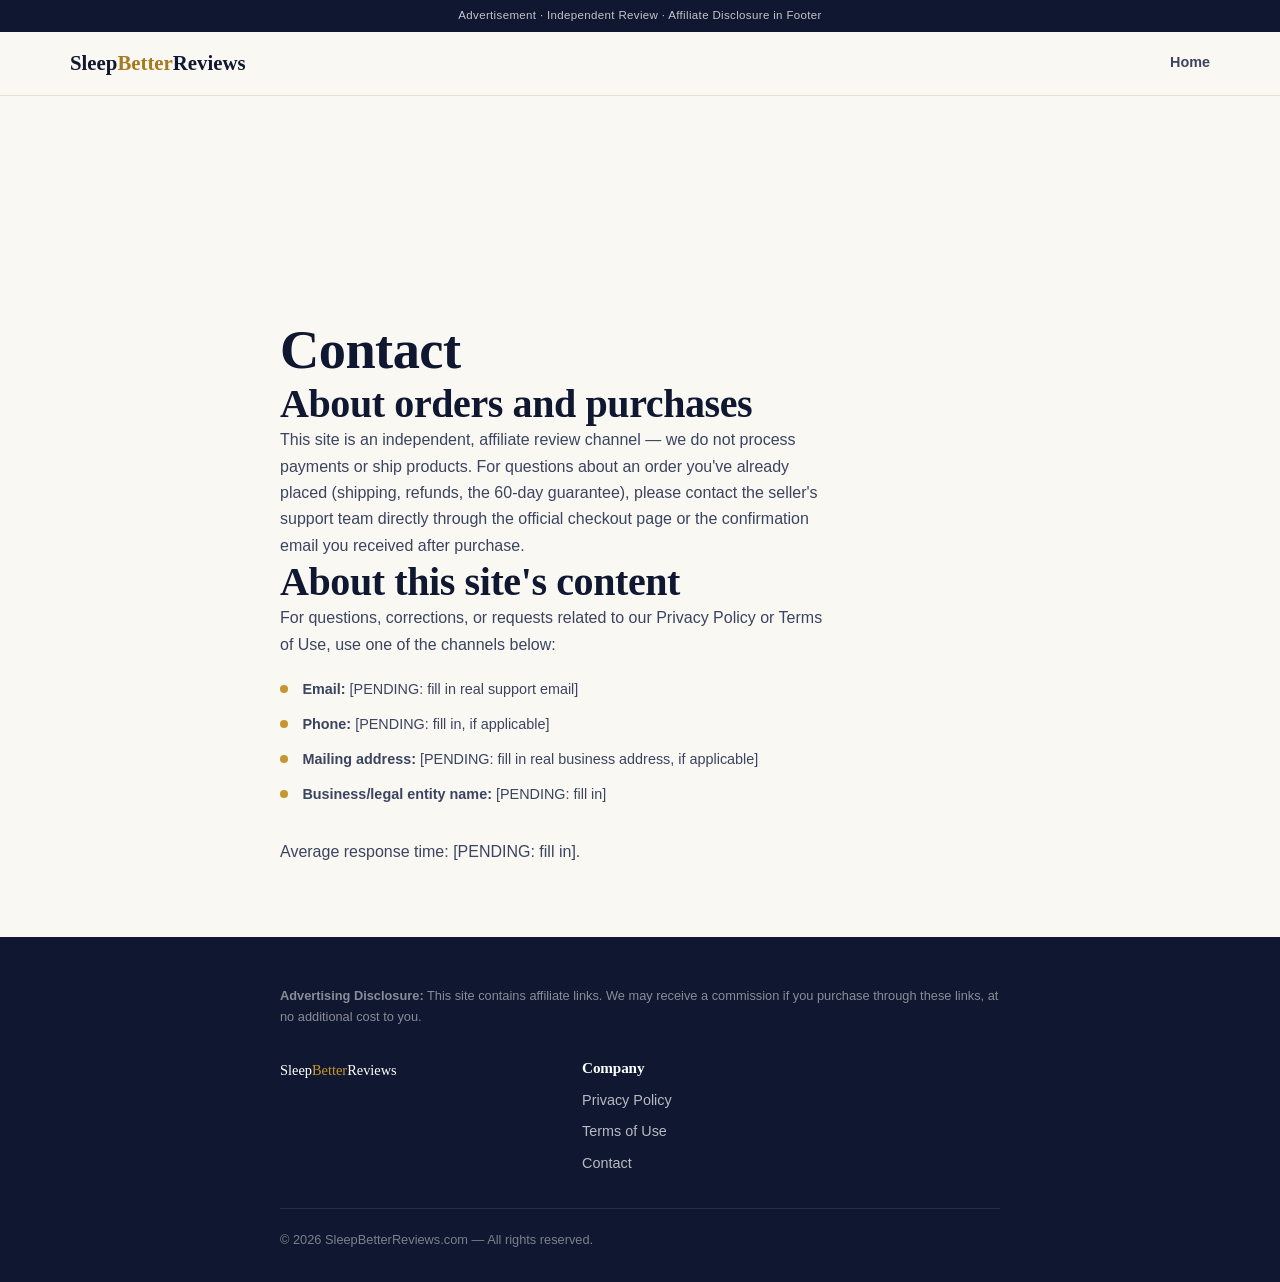
<file: contact.html>
<!DOCTYPE html>
<html lang="en-US">
<head>
<meta charset="UTF-8">
<meta name="viewport" content="width=device-width, initial-scale=1.0">
<title>Contact | SleepBetterReviews</title>
<meta name="description" content="How to contact SleepBetterReviews.">
<meta name="robots" content="index, follow">
<meta name="theme-color" content="#1B2A4A">
<link rel="canonical" href="https://www.sleepbetterreviews.com/contact.html">
<link rel="stylesheet" href="style.css">
</head>
<body>

<a class="skip-link" href="#main">Skip to content</a>

<div class="sponsored-bar">Advertisement &middot; Independent Review &middot; Affiliate Disclosure in Footer</div>

<header class="masthead" id="top">
  <div class="masthead-inner">
    <a class="brand" href="index.html">Sleep<span>Better</span>Reviews</a>
    <nav class="main-nav" aria-label="Section navigation">
      <a href="index.html">Home</a>
    </nav>
  </div>
</header>

<main id="main">
  <section class="section">
    <div class="container container-narrow">

      <!-- ==========================================================
           [PENDING: LEGAL REVIEW / REAL DATA]
           No email, phone number, address, or business ID was invented on this page. The team must fill in
           the [PENDING] fields with real contact information before publishing and before running Google Ads
           campaigns (Google Ads policy requires verifiable contact information for certain ad types).
      =========================================================== -->
      <div class="info-card reveal" style="margin-bottom: var(--space-4);">
        <p><strong>[PENDING: LEGAL REVIEW]</strong> — Fill in with real contact information before publishing. No contact information was fabricated in this template.</p>
      </div>

      <h1>Contact</h1>

      <h2>About orders and purchases</h2>
      <p>This site is an independent, affiliate review channel — we do not process payments or ship products. For questions about an order you've already placed (shipping, refunds, the 60-day guarantee), please contact the seller's support team directly through the official checkout page or the confirmation email you received after purchase.</p>

      <h2>About this site's content</h2>
      <p>For questions, corrections, or requests related to our <a href="privacy-policy.html">Privacy Policy</a> or <a href="terms.html">Terms of Use</a>, use one of the channels below:</p>

      <ul class="feature-list" role="list" style="margin-top: var(--space-3);">
        <li><strong>Email:</strong> [PENDING: fill in real support email]</li>
        <li><strong>Phone:</strong> [PENDING: fill in, if applicable]</li>
        <li><strong>Mailing address:</strong> [PENDING: fill in real business address, if applicable]</li>
        <li><strong>Business/legal entity name:</strong> [PENDING: fill in]</li>
      </ul>

      <p style="margin-top: var(--space-4);">Average response time: [PENDING: fill in].</p>

    </div>
  </section>
</main>

<footer class="site-footer">
  <div class="container container-narrow">
    <p class="disclosure">
      <strong>Advertising Disclosure:</strong> This site contains affiliate links. We may receive a commission if you purchase through these links, at no additional cost to you.
    </p>
    <div class="footer-grid">
      <div class="footer-col">
        <p class="logo logo-footer">Sleep<span>Better</span>Reviews</p>
      </div>
      <div class="footer-col">
        <h3>Company</h3>
        <nav class="footer-col-links" aria-label="Footer company links">
          <a href="privacy-policy.html">Privacy Policy</a>
          <a href="terms.html">Terms of Use</a>
          <a href="contact.html">Contact</a>
        </nav>
      </div>
    </div>
    <p class="legal-note">&copy; 2026 SleepBetterReviews.com — All rights reserved.</p>
  </div>
</footer>

</body>
</html>
</file>
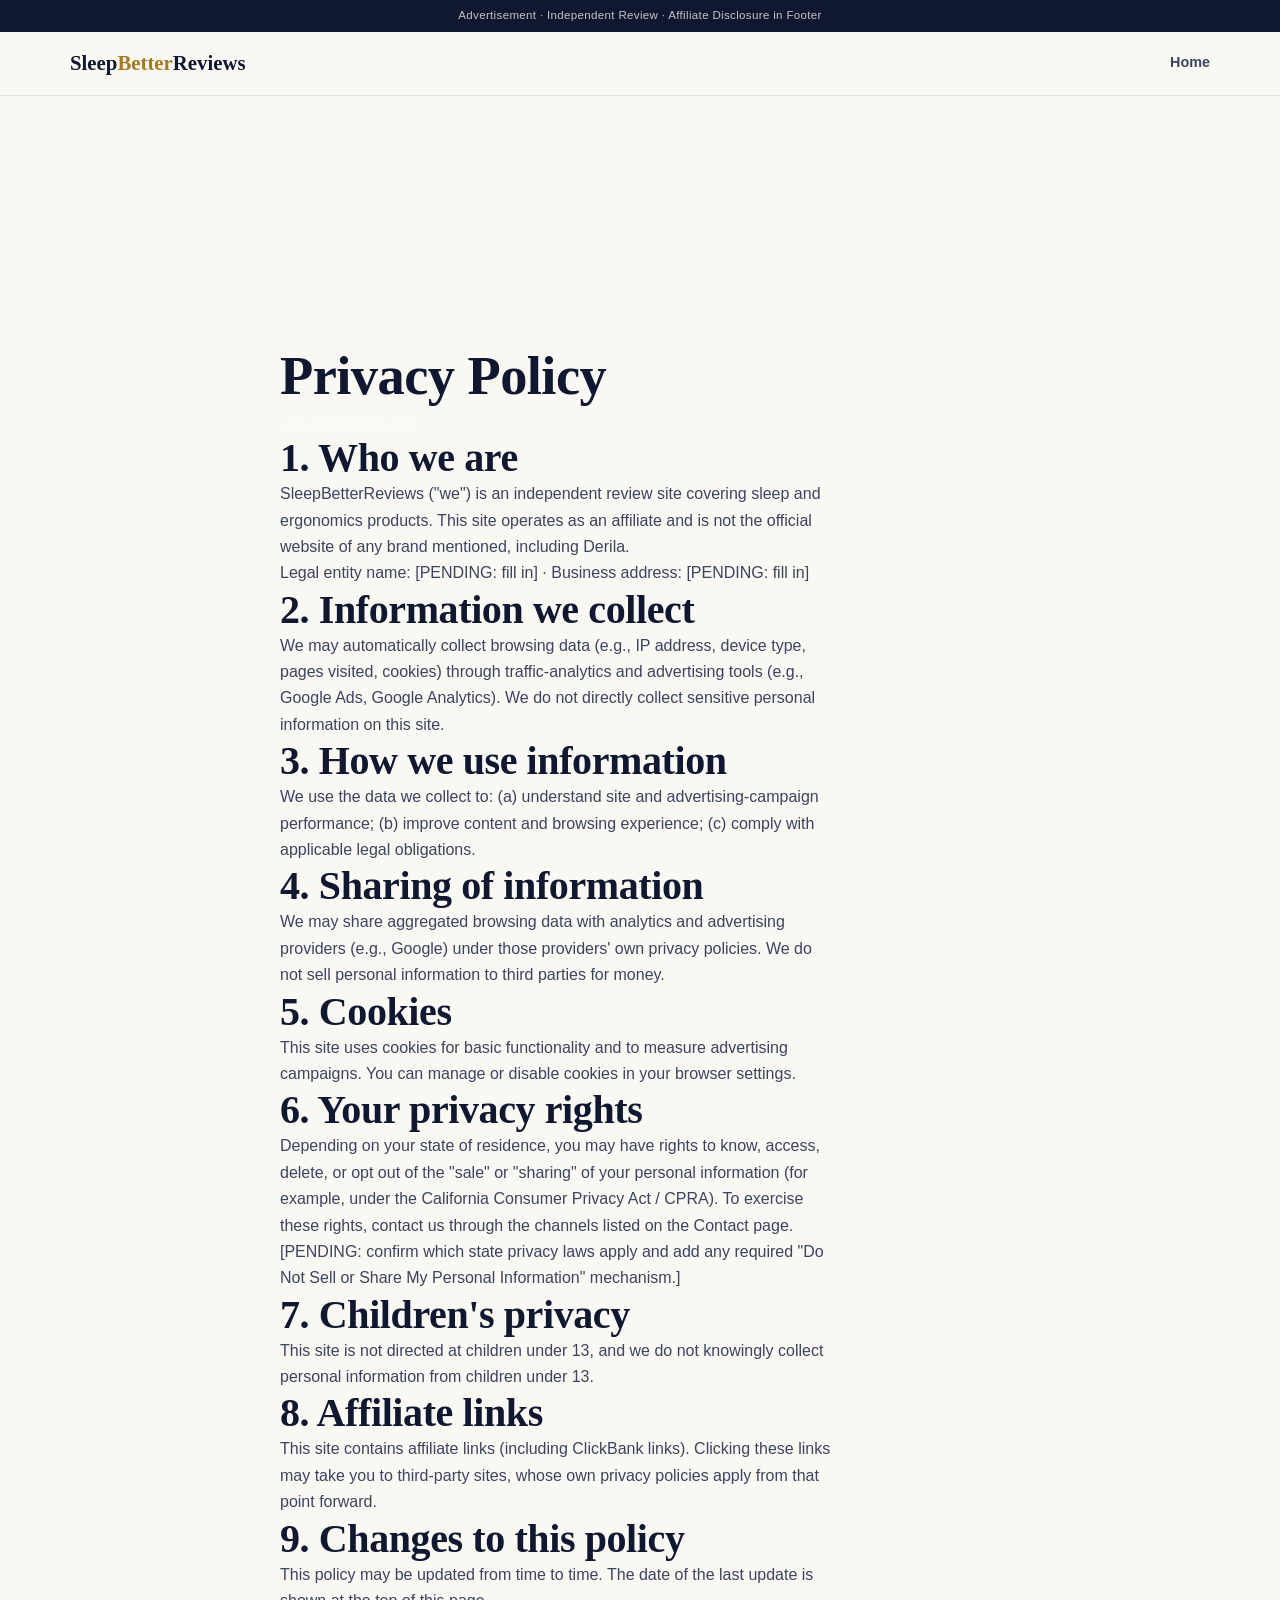
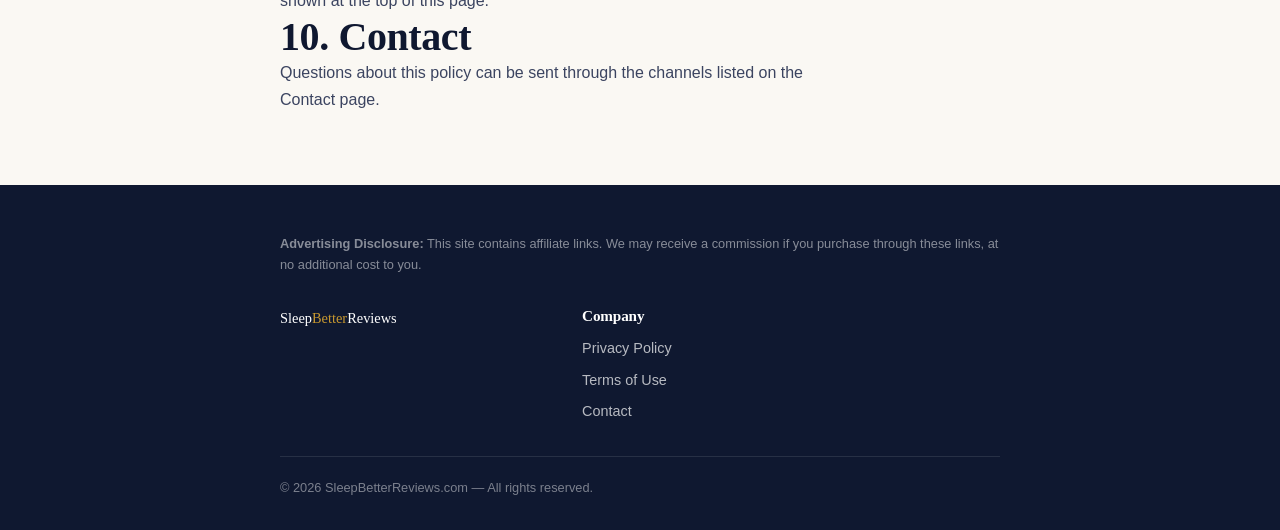
<file: privacy-policy.html>
<!DOCTYPE html>
<html lang="en-US">
<head>
<meta charset="UTF-8">
<meta name="viewport" content="width=device-width, initial-scale=1.0">
<title>Privacy Policy | SleepBetterReviews</title>
<meta name="description" content="Privacy Policy for the SleepBetterReviews website.">
<meta name="robots" content="index, follow">
<meta name="theme-color" content="#1B2A4A">
<link rel="canonical" href="https://www.sleepbetterreviews.com/privacy-policy.html">
<link rel="stylesheet" href="style.css">
</head>
<body>

<a class="skip-link" href="#main">Skip to content</a>

<div class="sponsored-bar">Advertisement &middot; Independent Review &middot; Affiliate Disclosure in Footer</div>

<header class="masthead" id="top">
  <div class="masthead-inner">
    <a class="brand" href="index.html">Sleep<span>Better</span>Reviews</a>
    <nav class="main-nav" aria-label="Section navigation">
      <a href="index.html">Home</a>
    </nav>
  </div>
</header>

<main id="main">
  <section class="section">
    <div class="container container-narrow">

      <!-- ==========================================================
           [PENDING: LEGAL REVIEW]
           This is an auto-generated placeholder document to eliminate the href="#" in production and to
           flag the minimum expected structure of a Privacy Policy for a US audience (referencing the CCPA/CPRA
           where a California nexus may apply, plus general FTC disclosure expectations). DO NOT publish this
           page as final legal text without review by a licensed attorney. Bracketed fields must be filled in
           with the company's real information before campaigns launch.
      =========================================================== -->
      <div class="info-card reveal" style="margin-bottom: var(--space-4);">
        <p><strong>[PENDING: LEGAL REVIEW]</strong> — This text is a provisional template and does not constitute legal advice. It must be reviewed and approved by an attorney before publication in production.</p>
      </div>

      <h1>Privacy Policy</h1>
      <p class="last-updated">Last updated: July 2026</p>

      <h2>1. Who we are</h2>
      <p>SleepBetterReviews ("we") is an independent review site covering sleep and ergonomics products. This site operates as an affiliate and is not the official website of any brand mentioned, including Derila.</p>
      <p>Legal entity name: [PENDING: fill in] &middot; Business address: [PENDING: fill in]</p>

      <h2>2. Information we collect</h2>
      <p>We may automatically collect browsing data (e.g., IP address, device type, pages visited, cookies) through traffic-analytics and advertising tools (e.g., Google Ads, Google Analytics). We do not directly collect sensitive personal information on this site.</p>

      <h2>3. How we use information</h2>
      <p>We use the data we collect to: (a) understand site and advertising-campaign performance; (b) improve content and browsing experience; (c) comply with applicable legal obligations.</p>

      <h2>4. Sharing of information</h2>
      <p>We may share aggregated browsing data with analytics and advertising providers (e.g., Google) under those providers' own privacy policies. We do not sell personal information to third parties for money.</p>

      <h2>5. Cookies</h2>
      <p>This site uses cookies for basic functionality and to measure advertising campaigns. You can manage or disable cookies in your browser settings.</p>

      <h2>6. Your privacy rights</h2>
      <p>Depending on your state of residence, you may have rights to know, access, delete, or opt out of the "sale" or "sharing" of your personal information (for example, under the California Consumer Privacy Act / CPRA). To exercise these rights, contact us through the channels listed on the <a href="contact.html">Contact</a> page. [PENDING: confirm which state privacy laws apply and add any required "Do Not Sell or Share My Personal Information" mechanism.]</p>

      <h2>7. Children's privacy</h2>
      <p>This site is not directed at children under 13, and we do not knowingly collect personal information from children under 13.</p>

      <h2>8. Affiliate links</h2>
      <p>This site contains affiliate links (including ClickBank links). Clicking these links may take you to third-party sites, whose own privacy policies apply from that point forward.</p>

      <h2>9. Changes to this policy</h2>
      <p>This policy may be updated from time to time. The date of the last update is shown at the top of this page.</p>

      <h2>10. Contact</h2>
      <p>Questions about this policy can be sent through the channels listed on the <a href="contact.html">Contact</a> page.</p>

    </div>
  </section>
</main>

<footer class="site-footer">
  <div class="container container-narrow">
    <p class="disclosure">
      <strong>Advertising Disclosure:</strong> This site contains affiliate links. We may receive a commission if you purchase through these links, at no additional cost to you.
    </p>
    <div class="footer-grid">
      <div class="footer-col">
        <p class="logo logo-footer">Sleep<span>Better</span>Reviews</p>
      </div>
      <div class="footer-col">
        <h3>Company</h3>
        <nav class="footer-col-links" aria-label="Footer company links">
          <a href="privacy-policy.html">Privacy Policy</a>
          <a href="terms.html">Terms of Use</a>
          <a href="contact.html">Contact</a>
        </nav>
      </div>
    </div>
    <p class="legal-note">&copy; 2026 SleepBetterReviews.com — All rights reserved.</p>
  </div>
</footer>

</body>
</html>
</file>
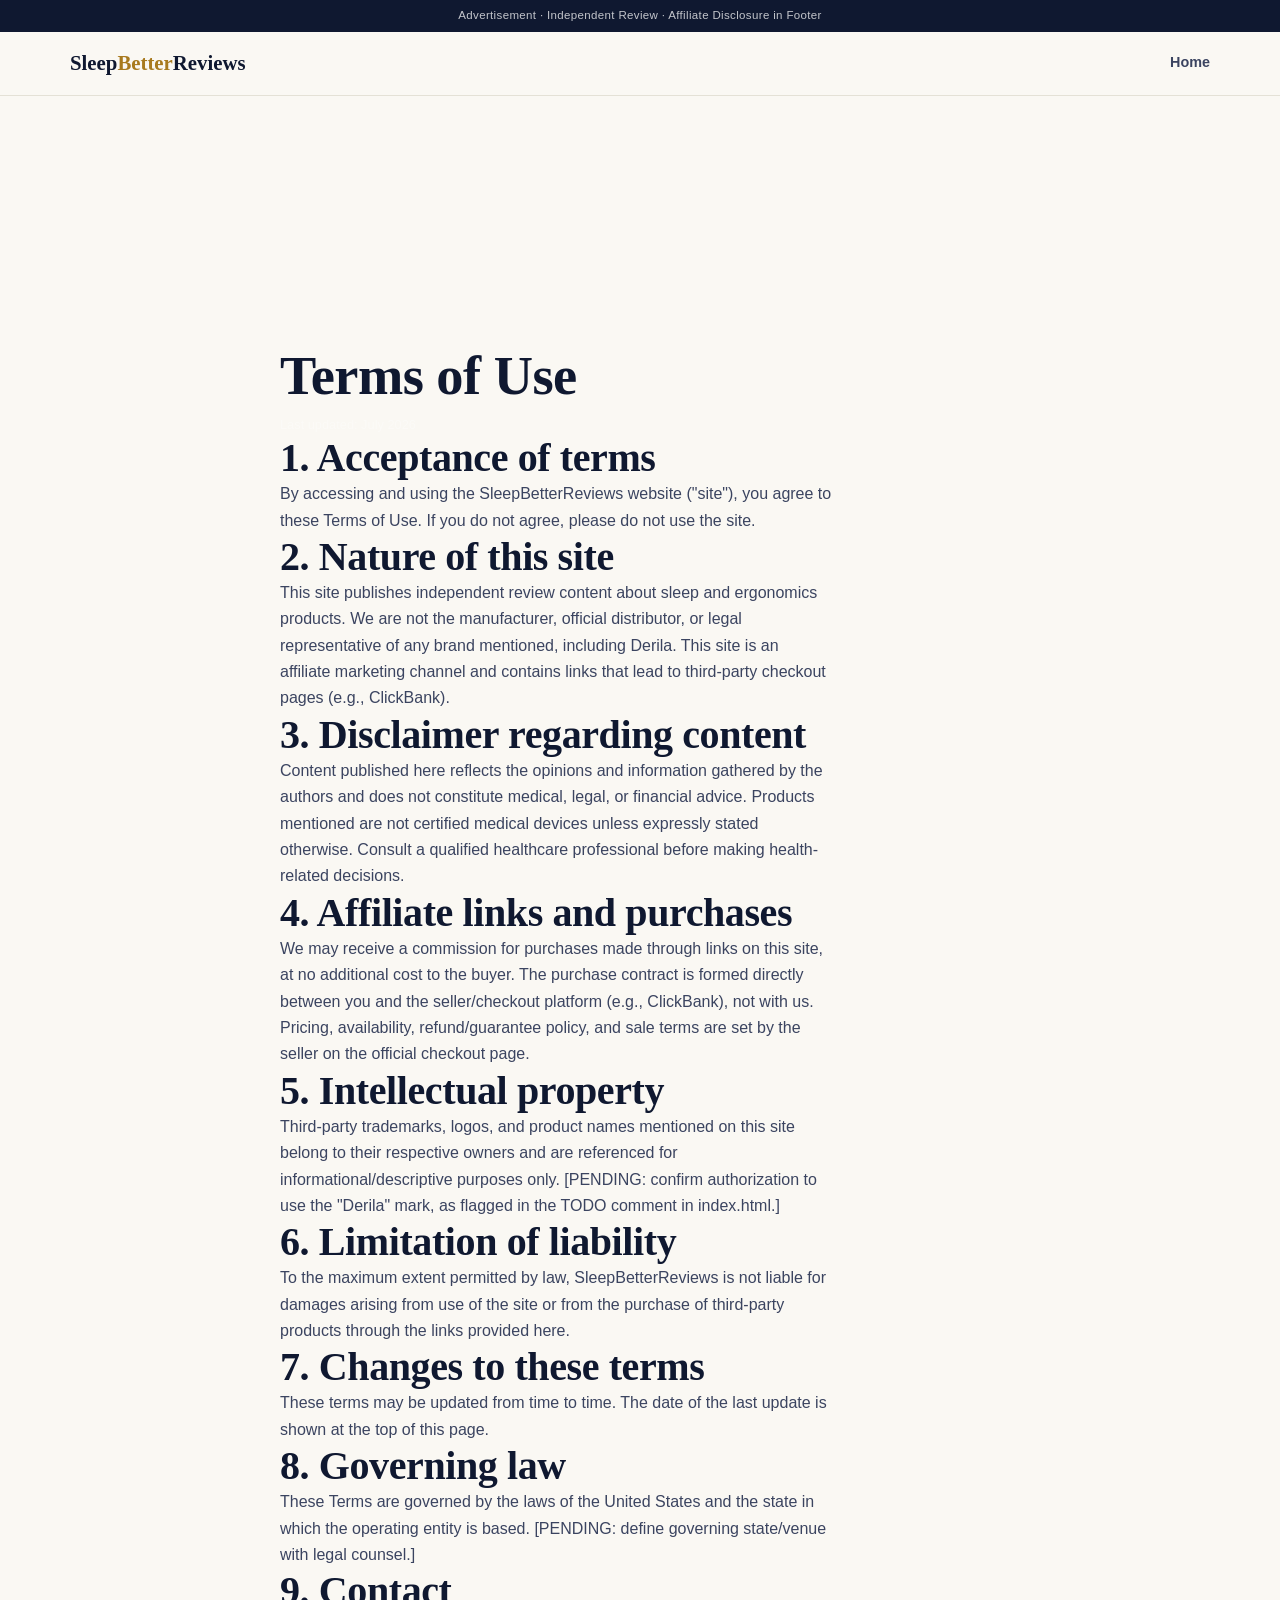
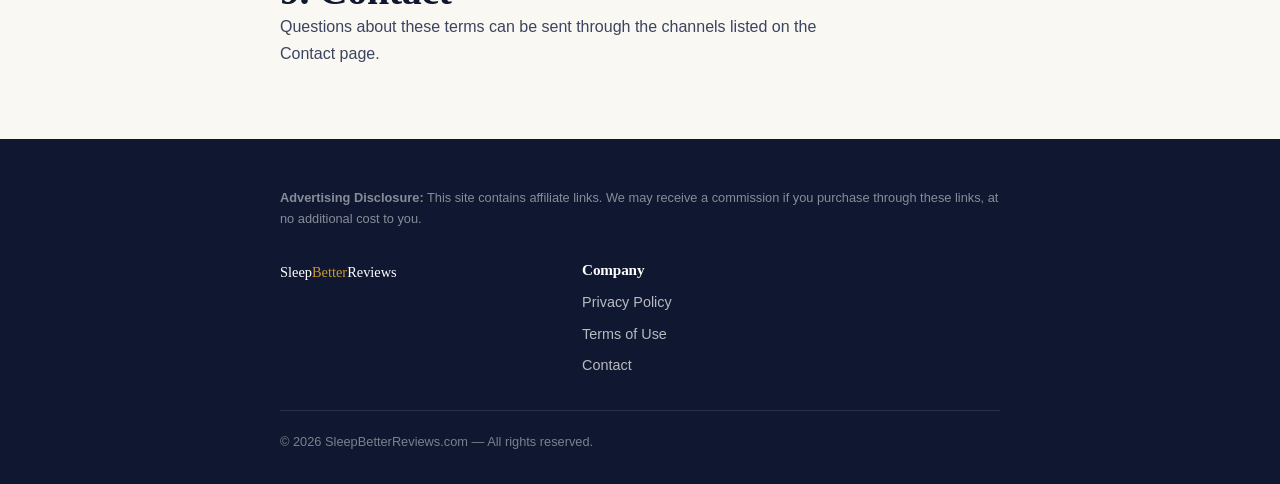
<file: terms.html>
<!DOCTYPE html>
<html lang="en-US">
<head>
<meta charset="UTF-8">
<meta name="viewport" content="width=device-width, initial-scale=1.0">
<title>Terms of Use | SleepBetterReviews</title>
<meta name="description" content="Terms of Use for the SleepBetterReviews website.">
<meta name="robots" content="index, follow">
<meta name="theme-color" content="#1B2A4A">
<link rel="canonical" href="https://www.sleepbetterreviews.com/terms.html">
<link rel="stylesheet" href="style.css">
</head>
<body>

<a class="skip-link" href="#main">Skip to content</a>

<div class="sponsored-bar">Advertisement &middot; Independent Review &middot; Affiliate Disclosure in Footer</div>

<header class="masthead" id="top">
  <div class="masthead-inner">
    <a class="brand" href="index.html">Sleep<span>Better</span>Reviews</a>
    <nav class="main-nav" aria-label="Section navigation">
      <a href="index.html">Home</a>
    </nav>
  </div>
</header>

<main id="main">
  <section class="section">
    <div class="container container-narrow">

      <!-- ==========================================================
           [PENDING: LEGAL REVIEW]
           Auto-generated placeholder document to eliminate the href="#" in production. DO NOT publish as final
           legal text without review by a licensed attorney.
      =========================================================== -->
      <div class="info-card reveal" style="margin-bottom: var(--space-4);">
        <p><strong>[PENDING: LEGAL REVIEW]</strong> — This text is a provisional template and does not constitute legal advice. It must be reviewed and approved by an attorney before publication in production.</p>
      </div>

      <h1>Terms of Use</h1>
      <p class="last-updated">Last updated: July 2026</p>

      <h2>1. Acceptance of terms</h2>
      <p>By accessing and using the SleepBetterReviews website ("site"), you agree to these Terms of Use. If you do not agree, please do not use the site.</p>

      <h2>2. Nature of this site</h2>
      <p>This site publishes independent review content about sleep and ergonomics products. We are not the manufacturer, official distributor, or legal representative of any brand mentioned, including Derila. This site is an affiliate marketing channel and contains links that lead to third-party checkout pages (e.g., ClickBank).</p>

      <h2>3. Disclaimer regarding content</h2>
      <p>Content published here reflects the opinions and information gathered by the authors and does not constitute medical, legal, or financial advice. Products mentioned are not certified medical devices unless expressly stated otherwise. Consult a qualified healthcare professional before making health-related decisions.</p>

      <h2>4. Affiliate links and purchases</h2>
      <p>We may receive a commission for purchases made through links on this site, at no additional cost to the buyer. The purchase contract is formed directly between you and the seller/checkout platform (e.g., ClickBank), not with us. Pricing, availability, refund/guarantee policy, and sale terms are set by the seller on the official checkout page.</p>

      <h2>5. Intellectual property</h2>
      <p>Third-party trademarks, logos, and product names mentioned on this site belong to their respective owners and are referenced for informational/descriptive purposes only. [PENDING: confirm authorization to use the "Derila" mark, as flagged in the TODO comment in index.html.]</p>

      <h2>6. Limitation of liability</h2>
      <p>To the maximum extent permitted by law, SleepBetterReviews is not liable for damages arising from use of the site or from the purchase of third-party products through the links provided here.</p>

      <h2>7. Changes to these terms</h2>
      <p>These terms may be updated from time to time. The date of the last update is shown at the top of this page.</p>

      <h2>8. Governing law</h2>
      <p>These Terms are governed by the laws of the United States and the state in which the operating entity is based. [PENDING: define governing state/venue with legal counsel.]</p>

      <h2>9. Contact</h2>
      <p>Questions about these terms can be sent through the channels listed on the <a href="contact.html">Contact</a> page.</p>

    </div>
  </section>
</main>

<footer class="site-footer">
  <div class="container container-narrow">
    <p class="disclosure">
      <strong>Advertising Disclosure:</strong> This site contains affiliate links. We may receive a commission if you purchase through these links, at no additional cost to you.
    </p>
    <div class="footer-grid">
      <div class="footer-col">
        <p class="logo logo-footer">Sleep<span>Better</span>Reviews</p>
      </div>
      <div class="footer-col">
        <h3>Company</h3>
        <nav class="footer-col-links" aria-label="Footer company links">
          <a href="privacy-policy.html">Privacy Policy</a>
          <a href="terms.html">Terms of Use</a>
          <a href="contact.html">Contact</a>
        </nav>
      </div>
    </div>
    <p class="legal-note">&copy; 2026 SleepBetterReviews.com — All rights reserved.</p>
  </div>
</footer>

</body>
</html>
</file>
<file: style.css>
/* ==========================================================================
   DERILA ERGO — Premium Landing Page
   Mobile-first, semantic, dependency-free CSS
   ========================================================================== */

/* ---------- 1. RESET ---------- */
*, *::before, *::after { box-sizing: border-box; margin: 0; padding: 0; }
picture { display: block; }
html { -webkit-text-size-adjust: 100%; scroll-behavior: smooth; }
@media (prefers-reduced-motion: reduce) {
  html { scroll-behavior: auto; }
  *, *::before, *::after { animation-duration: 0.01ms !important; animation-iteration-count: 1 !important; transition-duration: 0.01ms !important; }
}
img, svg { display: block; max-width: 100%; }
a { color: inherit; text-decoration: none; }
ul { list-style: none; }
button { font: inherit; background: none; border: none; cursor: pointer; }

/* ---------- 2. DESIGN TOKENS ---------- */
:root {
  /* Color system */
  --navy-900: #0F1830;
  --navy-800: #16213F;
  --navy-700: #202D52;
  --indigo-600: #33447E;
  --indigo-500: #46599A;
  --indigo-100: #E7EAF5;
  --cream-50: #FAF8F3;
  --cream-100: #F3EFE4;
  --gold-500: #C6972F;
  --gold-600: #A87A1E;
  --gold-100: #F6E9C9;
  --success-600: #2F7D5C;
  --success-100: #DEF0E6;
  --ink-900: #16213F;
  --ink-700: #3B4460;
  --ink-500: #667089;
  --white: #FFFFFF;
  --border-soft: #E4E1D6;

  /* Typography */
  --font-display: 'Fraunces', Georgia, serif;
  --font-body: 'Plus Jakarta Sans', -apple-system, BlinkMacSystemFont, sans-serif;

  --fs-h1: clamp(2rem, 1.4rem + 2.6vw, 3.4rem);
  --fs-h2: clamp(1.6rem, 1.2rem + 1.8vw, 2.5rem);
  --fs-h3: clamp(1.15rem, 1.05rem + 0.5vw, 1.35rem);
  --fs-lead: clamp(1.05rem, 1rem + 0.3vw, 1.2rem);
  --fs-body: 1rem;
  --fs-sm: 0.9rem;
  --fs-xs: 0.8rem;

  /* Spacing scale */
  --space-1: 0.5rem;
  --space-2: 0.75rem;
  --space-3: 1.25rem;
  --space-4: 2rem;
  --space-5: 3rem;
  --space-6: 4.5rem;
  --space-7: 6.5rem;

  /* Layout */
  --max-width: 1180px;
  --max-width-narrow: 760px;
  --radius-sm: 10px;
  --radius-md: 18px;
  --radius-lg: 28px;
  --radius-pill: 999px;

  /* Effects */
  --shadow-sm: 0 2px 10px rgba(15, 24, 48, 0.06);
  --shadow-md: 0 12px 32px rgba(15, 24, 48, 0.10);
  --shadow-lg: 0 24px 60px rgba(15, 24, 48, 0.16);
  --ease: cubic-bezier(0.22, 1, 0.36, 1);
}

/* ---------- 3. BASE ---------- */
body {
  font-family: var(--font-body);
  font-size: var(--fs-body);
  color: var(--ink-700);
  background: var(--cream-50);
  line-height: 1.65;
  -webkit-font-smoothing: antialiased;
}

h1, h2, h3 {
  font-family: var(--font-display);
  color: var(--navy-900);
  line-height: 1.15;
  font-weight: 600;
  letter-spacing: -0.01em;
}
h1 { font-size: var(--fs-h1); }
h2 { font-size: var(--fs-h2); }
h3 { font-size: var(--fs-h3); }

p { max-width: 62ch; }

.container {
  width: 100%;
  max-width: var(--max-width);
  margin-inline: auto;
  padding-inline: var(--space-3);
}
.container-narrow { max-width: var(--max-width-narrow); }

.section { padding-block: var(--space-6); }
.section-tight { padding-block: var(--space-4); }
.section-alt { background: var(--cream-100); }

.section-head { text-align: center; max-width: 640px; margin: 0 auto var(--space-5); }
.section-head p.section-sub { margin: var(--space-2) auto 0; color: var(--ink-500); }
.section-eyebrow {
  display: inline-block;
  font-size: var(--fs-xs);
  font-weight: 700;
  letter-spacing: 0.08em;
  text-transform: uppercase;
  color: var(--gold-600);
  margin-bottom: var(--space-1);
}

.skip-link {
  position: absolute; left: -999px; top: 0; z-index: 200;
  background: var(--navy-900); color: var(--white); padding: 0.8rem 1.2rem; border-radius: var(--radius-sm);
}
.skip-link:focus { left: var(--space-3); top: var(--space-3); }

/* ---------- 4. BUTTONS ---------- */
.btn {
  display: inline-flex;
  align-items: center;
  justify-content: center;
  gap: 0.5rem;
  font-family: var(--font-body);
  font-weight: 700;
  font-size: var(--fs-sm);
  padding: 0.85rem 1.6rem;
  border-radius: var(--radius-pill);
  transition: transform 0.25s var(--ease), box-shadow 0.25s var(--ease), background 0.25s var(--ease);
  white-space: nowrap;
}
.btn-primary {
  background: linear-gradient(135deg, var(--gold-500), var(--gold-600));
  color: var(--navy-900);
  box-shadow: var(--shadow-sm);
}
.btn-primary:hover { transform: translateY(-2px); box-shadow: var(--shadow-md); }
.btn-secondary {
  background: var(--white);
  color: var(--navy-900);
  border: 1.5px solid var(--border-soft);
}
.btn-secondary:hover { border-color: var(--navy-700); }
.btn-lg { padding: 1.05rem 2.1rem; font-size: 1rem; }
.btn-sm { padding: 0.6rem 1.2rem; font-size: var(--fs-xs); }
.btn-order { width: 100%; }
.cta-fine { font-size: var(--fs-xs); color: var(--ink-500); margin-top: var(--space-2); }

/* ---------- 5. SCROLL PROGRESS ---------- */
.scroll-progress-track {
  position: fixed; top: 0; left: 0; width: 100%; height: 3px; z-index: 300;
  background: transparent;
}
.scroll-progress-bar {
  height: 100%; width: 0%;
  background: linear-gradient(90deg, var(--gold-500), var(--gold-600));
}

/* ---------- 6. DISCLOSURE STRIP ---------- */
.sponsored-bar {
  background: var(--navy-900);
  color: rgba(255,255,255,0.75);
  text-align: center;
  font-size: 0.72rem;
  letter-spacing: 0.03em;
  padding: 0.4rem var(--space-2);
}

/* ---------- 7. HEADER ---------- */
.masthead {
  position: sticky; top: 0; z-index: 100;
  background: rgba(250, 248, 243, 0.9);
  backdrop-filter: blur(10px);
  border-bottom: 1px solid var(--border-soft);
}
.masthead-inner {
  max-width: var(--max-width);
  margin-inline: auto;
  padding: 0.9rem var(--space-3);
  display: flex; align-items: center; justify-content: space-between; gap: var(--space-3);
}
.brand { font-family: var(--font-display); font-weight: 600; font-size: 1.3rem; color: var(--navy-900); }
.brand span { color: var(--gold-600); }

.main-nav { display: none; gap: var(--space-4); }
.main-nav a { font-size: var(--fs-sm); font-weight: 600; color: var(--ink-700); transition: color 0.2s; }
.main-nav a:hover { color: var(--navy-900); }

.masthead-actions { display: flex; align-items: center; gap: var(--space-2); }

.nav-toggle {
  width: 40px; height: 40px; display: flex; flex-direction: column; align-items: center; justify-content: center; gap: 5px;
}
.nav-toggle span { width: 22px; height: 2px; background: var(--navy-900); border-radius: 2px; transition: transform 0.3s, opacity 0.3s; }
.nav-toggle[aria-expanded="true"] span:nth-child(1) { transform: translateY(7px) rotate(45deg); }
.nav-toggle[aria-expanded="true"] span:nth-child(2) { opacity: 0; }
.nav-toggle[aria-expanded="true"] span:nth-child(3) { transform: translateY(-7px) rotate(-45deg); }

.mobile-nav {
  display: flex; flex-direction: column; gap: var(--space-1);
  max-height: 0; overflow: hidden; opacity: 0;
  background: var(--white); border-top: 1px solid var(--border-soft);
  transition: max-height 0.35s var(--ease), opacity 0.3s var(--ease);
  padding-inline: var(--space-3);
}
.mobile-nav.open { max-height: 420px; opacity: 1; padding-block: var(--space-3); }
.mobile-nav a { padding: 0.6rem 0; font-weight: 600; border-bottom: 1px solid var(--border-soft); }
.mobile-nav .btn { margin-top: var(--space-2); text-align: center; }

@media (min-width: 900px) {
  .main-nav { display: flex; }
  .nav-toggle { display: none; }
  .mobile-nav { display: none; }
}

/* ---------- 8. HERO ---------- */
.hero { position: relative; padding-block: var(--space-6) var(--space-5); overflow: hidden; }
.hero-glow {
  position: absolute; inset: -20% -10% auto -10%; height: 480px;
  background: radial-gradient(60% 60% at 30% 20%, rgba(198,151,47,0.14), transparent 70%),
              radial-gradient(50% 50% at 80% 10%, rgba(51,68,126,0.14), transparent 70%);
  pointer-events: none;
}
.hero-grid { display: grid; gap: var(--space-5); align-items: center; position: relative; }

.eyebrow-pill {
  display: inline-block;
  background: var(--indigo-100); color: var(--indigo-600);
  font-size: var(--fs-xs); font-weight: 700; letter-spacing: 0.04em;
  padding: 0.4rem 0.9rem; border-radius: var(--radius-pill);
  margin-bottom: var(--space-3);
}
.hero-copy h1 { margin-bottom: var(--space-3); }
.rating-line { display: flex; align-items: center; gap: 0.5rem; font-size: var(--fs-sm); color: var(--ink-500); margin-bottom: var(--space-3); }
.stars { color: var(--gold-500); letter-spacing: 2px; font-size: 1rem; }
.hero-sub { font-size: var(--fs-lead); color: var(--ink-700); margin-bottom: var(--space-4); }

.hero-quick-benefits { display: flex; flex-direction: column; gap: 0.6rem; margin-bottom: var(--space-4); }
.hero-quick-benefits li { display: flex; align-items: center; gap: 0.6rem; font-weight: 600; font-size: var(--fs-sm); color: var(--ink-700); }
.hero-quick-benefits svg { width: 20px; height: 20px; color: var(--success-600); flex-shrink: 0; }

.hero-cta-row { display: flex; flex-wrap: wrap; gap: var(--space-3); align-items: center; }

.hero-visual { display: flex; justify-content: center; }
.hero-card { position: relative; max-width: 420px; width: 100%; }
.hero-card img { border-radius: var(--radius-lg); box-shadow: var(--shadow-lg); width: 100%; aspect-ratio: 1/1; object-fit: cover; }
.hero-card-badge {
  position: absolute; bottom: -18px; left: -18px;
  background: var(--white); border-radius: var(--radius-pill);
  box-shadow: var(--shadow-md);
  width: 88px; height: 88px;
  display: flex; flex-direction: column; align-items: center; justify-content: center;
  border: 2px solid var(--gold-100);
}
.hero-card-badge strong { font-family: var(--font-display); font-size: 1.5rem; color: var(--navy-900); line-height: 1; }
.hero-card-badge span { font-size: 0.62rem; text-transform: uppercase; letter-spacing: 0.04em; color: var(--ink-500); }

@media (min-width: 900px) {
  .hero-grid { grid-template-columns: 1.1fr 0.9fr; }
}

/* ---------- 9. TRUST STRIP ---------- */
.trust-strip { background: var(--navy-900); }
.trust-grid {
  display: grid; grid-template-columns: repeat(2, 1fr); gap: var(--space-3);
  padding-block: var(--space-3);
}
.trust-item { display: flex; align-items: center; gap: 0.5rem; color: rgba(255,255,255,0.9); font-size: var(--fs-xs); font-weight: 600; }
.trust-item svg { width: 18px; height: 18px; color: var(--gold-500); flex-shrink: 0; }
@media (min-width: 700px) { .trust-grid { grid-template-columns: repeat(4, 1fr); } }

/* ---------- 10. INFO CARD (about this review) ---------- */
.info-card {
  background: var(--white);
  border: 1px solid var(--border-soft);
  border-radius: var(--radius-md);
  padding: var(--space-4);
  box-shadow: var(--shadow-sm);
}
.info-card h2 { font-size: var(--fs-h3); margin-bottom: var(--space-2); }
.info-card p { margin-bottom: var(--space-2); max-width: none; }
.info-card p:last-child { margin-bottom: 0; }

/* ---------- 11. BADGE ROW ---------- */
.badge-row { background: var(--cream-100); border-block: 1px solid var(--border-soft); }
.badge-row-grid {
  display: grid; grid-template-columns: repeat(2, 1fr); gap: var(--space-3);
  padding-block: var(--space-4);
}
.badge-item { display: flex; align-items: center; gap: 0.6rem; font-weight: 600; font-size: var(--fs-sm); color: var(--navy-800); }
.badge-item svg { width: 22px; height: 22px; color: var(--success-600); flex-shrink: 0; }
@media (min-width: 700px) { .badge-row-grid { grid-template-columns: repeat(4, 1fr); } }

/* ---------- 12. PACKAGES / BUNDLES ---------- */
.bundle-grid { display: grid; gap: var(--space-4); }
.bundle-card {
  background: var(--white);
  border: 1.5px solid var(--border-soft);
  border-radius: var(--radius-lg);
  padding: var(--space-4);
  text-align: center;
  position: relative;
  transition: transform 0.3s var(--ease), box-shadow 0.3s var(--ease);
}
.bundle-card:hover { transform: translateY(-4px); box-shadow: var(--shadow-md); }
.bundle-featured {
  border-color: var(--gold-500);
  box-shadow: var(--shadow-lg);
  background: linear-gradient(180deg, var(--gold-100) 0%, var(--white) 22%);
}
.bundle-badge {
  display: inline-block; background: var(--indigo-100); color: var(--indigo-600);
  font-size: var(--fs-xs); font-weight: 700; letter-spacing: 0.03em; text-transform: uppercase;
  padding: 0.3rem 0.8rem; border-radius: var(--radius-pill); margin-bottom: var(--space-2);
}
.bundle-badge-featured { background: var(--gold-500); color: var(--navy-900); }
.bundle-name { font-family: var(--font-display); font-size: 1.15rem; font-weight: 600; color: var(--navy-900); margin-bottom: var(--space-2); }
.bundle-img { display: flex; justify-content: center; margin-bottom: var(--space-3); }
.bundle-img img { max-height: 160px; width: auto; object-fit: contain; }
.bundle-list { margin: 0 0 var(--space-3); text-align: left; display: inline-block; }
.bundle-list li { position: relative; padding-left: 1.4rem; font-size: var(--fs-sm); color: var(--ink-700); margin-bottom: 0.35rem; }
.bundle-list li::before { content: "✓"; position: absolute; left: 0; color: var(--success-600); font-weight: 800; }
.bundle-price-row { display: flex; justify-content: center; align-items: baseline; margin-bottom: 0.3rem; }
.bundle-price { display: flex; align-items: baseline; gap: 0.1rem; font-family: var(--font-display); color: var(--navy-900); }
.bundle-price-currency { font-size: 1.2rem; font-weight: 600; }
.bundle-price-amount { font-size: 2.4rem; font-weight: 700; }
.bundle-savings { font-size: var(--fs-sm); color: var(--success-600); font-weight: 700; margin-bottom: var(--space-3); }

@media (min-width: 900px) { .bundle-grid { grid-template-columns: repeat(3, 1fr); } }

/* ---------- 13. PROBLEM SECTION ---------- */
.problem-grid { display: grid; gap: var(--space-4); align-items: center; }
.problem-highlight { font-family: var(--font-display); font-size: 1.15rem; color: var(--navy-800); margin-top: var(--space-2); }
.problem-figure { background: var(--white); border-radius: var(--radius-md); padding: var(--space-4); box-shadow: var(--shadow-sm); }
.wave-graphic { width: 100%; height: auto; }
.wave-before { stroke: #C2432C; stroke-width: 3; }
.wave-after { stroke: var(--success-600); stroke-width: 3; }
.wave-label { font-size: 10px; fill: var(--ink-500); font-family: var(--font-body); }
.wave-label-accent { fill: var(--success-600); font-weight: 700; }
@media (min-width: 900px) { .problem-grid { grid-template-columns: 1fr 1fr; } }

/* ---------- 14. FEATURE CARDS ---------- */
.card-grid { display: grid; gap: var(--space-3); margin-bottom: var(--space-4); }
.feature-card {
  background: var(--white); border: 1px solid var(--border-soft); border-radius: var(--radius-md);
  padding: var(--space-4); transition: transform 0.3s var(--ease), box-shadow 0.3s var(--ease);
}
.feature-card:hover { transform: translateY(-4px); box-shadow: var(--shadow-md); }
.feature-icon {
  display: flex; align-items: center; justify-content: center;
  width: 52px; height: 52px; border-radius: var(--radius-sm);
  background: var(--indigo-100); color: var(--indigo-600); margin-bottom: var(--space-3);
}
.feature-icon svg { width: 26px; height: 26px; }
.feature-card h3 { margin-bottom: 0.4rem; }
.feature-card p { font-size: var(--fs-sm); max-width: none; }
.cta-inline { text-align: center; }
@media (min-width: 700px) { .card-grid { grid-template-columns: repeat(2, 1fr); } }
@media (min-width: 1100px) { .card-grid { grid-template-columns: repeat(4, 1fr); } }

/* ---------- 15. HOW IT WORKS ---------- */
.how-grid { display: grid; gap: var(--space-4); align-items: center; }
.how-media img { border-radius: var(--radius-lg); box-shadow: var(--shadow-md); }
.feature-list { margin-top: var(--space-3); display: flex; flex-direction: column; gap: 0.7rem; }
.feature-list li { font-size: var(--fs-sm); color: var(--ink-700); padding-left: 1.4rem; position: relative; }
.feature-list li::before { content: ""; position: absolute; left: 0; top: 0.5em; width: 8px; height: 8px; border-radius: 50%; background: var(--gold-500); }
@media (min-width: 900px) { .how-grid { grid-template-columns: 1fr 1fr; } }

/* ---------- 16. COMPARISON TABLE ---------- */
.table-wrap { overflow-x: auto; border-radius: var(--radius-md); box-shadow: var(--shadow-sm); }
.compare-table { width: 100%; border-collapse: collapse; background: var(--white); min-width: 480px; }
.compare-table th, .compare-table td { padding: 0.9rem 1.1rem; text-align: left; font-size: var(--fs-sm); border-bottom: 1px solid var(--border-soft); }
.compare-table thead th { background: var(--navy-900); color: var(--white); font-weight: 700; }
.compare-table tbody th { font-weight: 700; color: var(--navy-800); }
.compare-highlight { background: var(--gold-100); font-weight: 700; color: var(--navy-900); }

/* ---------- 17. TESTIMONIALS ---------- */
.testimonial-grid { display: grid; gap: var(--space-3); }
.testimonial-card {
  background: var(--white); border: 1px solid var(--border-soft); border-radius: var(--radius-md);
  padding: var(--space-4);
}
.testimonial-card p { font-size: var(--fs-sm); font-style: italic; color: var(--ink-700); margin: var(--space-2) 0; max-width: none; }
.testimonial-card footer { font-size: var(--fs-xs); font-weight: 700; color: var(--navy-900); }
.testimonial-card footer span { font-weight: 400; color: var(--ink-500); }
@media (min-width: 900px) { .testimonial-grid { grid-template-columns: repeat(3, 1fr); } }

/* ---------- 18. GUARANTEE ---------- */
.guarantee-section { background: var(--navy-900); color: var(--white); }
.guarantee-inner { text-align: center; display: flex; flex-direction: column; align-items: center; gap: var(--space-2); }
.guarantee-badge {
  display: flex; flex-direction: column; align-items: center; justify-content: center;
  width: 96px; height: 96px; border-radius: 50%;
  background: linear-gradient(135deg, var(--gold-500), var(--gold-600));
  color: var(--navy-900); margin-bottom: var(--space-2);
}
.guarantee-badge strong { font-family: var(--font-display); font-size: 1.8rem; line-height: 1; }
.guarantee-badge span { font-size: 0.65rem; text-transform: uppercase; letter-spacing: 0.05em; }
.guarantee-section h2 { color: var(--white); }
.guarantee-section p { color: rgba(255,255,255,0.75); }

/* ---------- 19. FAQ ACCORDION ---------- */
.accordion { display: flex; flex-direction: column; gap: var(--space-2); }
.accordion-item { background: var(--white); border: 1px solid var(--border-soft); border-radius: var(--radius-md); overflow: hidden; }
.faq-trigger {
  width: 100%; display: flex; align-items: center; justify-content: space-between;
  padding: var(--space-3) var(--space-4); text-align: left; font-weight: 700; color: var(--navy-900); font-size: var(--fs-body);
}
.faq-icon { position: relative; width: 18px; height: 18px; flex-shrink: 0; margin-left: var(--space-3); }
.faq-icon::before, .faq-icon::after { content: ""; position: absolute; background: var(--navy-900); border-radius: 2px; transition: transform 0.3s var(--ease); }
.faq-icon::before { width: 100%; height: 2px; top: 50%; left: 0; transform: translateY(-50%); }
.faq-icon::after { width: 2px; height: 100%; top: 0; left: 50%; transform: translateX(-50%); }
.faq-trigger[aria-expanded="true"] .faq-icon::after { transform: translateX(-50%) rotate(90deg); opacity: 0; }
.faq-answer { max-height: 0; overflow: hidden; transition: max-height 0.35s var(--ease); }
.faq-answer p { padding: 0 var(--space-4) var(--space-3); font-size: var(--fs-sm); max-width: none; }

/* ---------- 20. FINAL CTA SPLIT ---------- */
.final-split { display: grid; gap: var(--space-4); align-items: center; }
.final-split-copy h2 { margin-bottom: var(--space-2); }
.final-split-copy p { margin-bottom: var(--space-3); max-width: none; }
.final-split-card { background: var(--white); border-radius: var(--radius-lg); padding: var(--space-4); box-shadow: var(--shadow-md); display: flex; justify-content: center; }
@media (min-width: 900px) { .final-split { grid-template-columns: 1.1fr 0.9fr; } }

/* ---------- 21. SATISFACTION BANNER ---------- */
.satisfaction-banner {
  display: flex; flex-direction: column; align-items: center; text-align: center; gap: var(--space-3);
  background: var(--cream-100); border: 1px solid var(--border-soft); border-radius: var(--radius-lg); padding: var(--space-4);
}
.satisfaction-badge {
  display: flex; flex-direction: column; align-items: center; justify-content: center;
  width: 84px; height: 84px; border-radius: 50%; background: var(--white); box-shadow: var(--shadow-sm); flex-shrink: 0;
}
.satisfaction-badge strong { font-family: var(--font-display); font-size: 1.6rem; color: var(--navy-900); line-height: 1; }
.satisfaction-badge span { font-size: 0.6rem; text-transform: uppercase; color: var(--ink-500); }
.satisfaction-body h2 { font-size: var(--fs-h3); margin-bottom: 0.4rem; }
.satisfaction-body p { margin-bottom: var(--space-3); max-width: none; }
@media (min-width: 700px) { .satisfaction-banner { flex-direction: row; text-align: left; } }

/* ---------- 22. FOOTER ---------- */
.site-footer { background: var(--navy-900); color: rgba(255,255,255,0.7); padding-block: var(--space-5) var(--space-4); }
.disclosure { font-size: var(--fs-xs); color: rgba(255,255,255,0.5); margin-bottom: var(--space-4); max-width: none; }
.footer-grid { display: grid; gap: var(--space-4); margin-bottom: var(--space-4); }
.logo-footer { font-family: var(--font-display); font-size: 1.2rem; color: var(--white); margin-bottom: var(--space-2); }
.logo-footer span { color: var(--gold-500); }
.footer-col p { font-size: var(--fs-sm); max-width: none; }
.footer-col h3 { color: var(--white); font-size: 0.95rem; margin-bottom: var(--space-2); }
.footer-col-links { display: flex; flex-direction: column; gap: 0.5rem; }
.footer-col-links a { font-size: var(--fs-sm); transition: color 0.2s; }
.footer-col-links a:hover { color: var(--gold-500); }
.legal-note { font-size: var(--fs-xs); color: rgba(255,255,255,0.45); border-top: 1px solid rgba(255,255,255,0.1); padding-top: var(--space-3); max-width: none; }
.last-updated { font-size: var(--fs-xs); color: rgba(255,255,255,0.35); margin-top: 0.4rem; }
@media (min-width: 800px) { .footer-grid { grid-template-columns: 1.4fr 1fr 1fr; } }

/* ---------- 23. STICKY PROMO BAR ---------- */
.promo-bar {
  position: fixed; left: 0; right: 0; bottom: 0; z-index: 90;
  background: var(--white); border-top: 1px solid var(--border-soft); box-shadow: 0 -8px 24px rgba(15,24,48,0.08);
  transform: translateY(110%); transition: transform 0.4s var(--ease);
}
.promo-bar.visible { transform: translateY(0); }
.promo-bar-inner { max-width: var(--max-width); margin-inline: auto; padding: var(--space-2) var(--space-3); display: flex; align-items: center; justify-content: space-between; gap: var(--space-3); }
.promo-bar-title { font-weight: 700; font-size: var(--fs-sm); color: var(--navy-900); }
.promo-bar-sub { font-size: var(--fs-xs); color: var(--ink-500); display: none; }
.promo-bar-cta { display: flex; align-items: center; gap: var(--space-3); }
.promo-bar-btn { background: linear-gradient(135deg, var(--gold-500), var(--gold-600)); color: var(--navy-900); font-weight: 700; font-size: var(--fs-sm); padding: 0.65rem 1.3rem; border-radius: var(--radius-pill); }
.promo-bar-stars { display: none; gap: 2px; }
.promo-bar-stars svg { width: 14px; height: 14px; fill: var(--gold-500); }
@media (min-width: 600px) { .promo-bar-sub { display: block; } .promo-bar-stars { display: flex; } }

/* ---------- 24. EXIT-INTENT MODAL ---------- */
.exit-modal-overlay {
  position: fixed; inset: 0; z-index: 200; background: rgba(15,24,48,0.6);
  display: flex; align-items: center; justify-content: center; padding: var(--space-3);
  animation: fadeIn 0.25s var(--ease);
}
.exit-modal {
  position: relative; background: var(--cream-50); border-radius: var(--radius-lg);
  padding: var(--space-5) var(--space-4); max-width: 420px; width: 100%; text-align: center;
  box-shadow: var(--shadow-lg);
}
.exit-modal h2 { margin-bottom: var(--space-2); }
.exit-modal p { margin: 0 auto var(--space-3); max-width: none; }
.exit-modal-close { position: absolute; top: var(--space-2); right: var(--space-2); font-size: 1.5rem; line-height: 1; color: var(--ink-500); width: 32px; height: 32px; }
.fine-print { font-size: var(--fs-xs); color: var(--ink-500); margin-top: var(--space-2); }

@keyframes fadeIn { from { opacity: 0; } to { opacity: 1; } }
@keyframes slideUp { from { opacity: 0; transform: translateY(16px); } to { opacity: 1; transform: translateY(0); } }

/* ---------- 26. SCROLL REVEAL ---------- */
.reveal { opacity: 0; transform: translateY(18px); transition: opacity 0.6s var(--ease), transform 0.6s var(--ease); }
.reveal.is-visible { opacity: 1; transform: translateY(0); }
</file>
